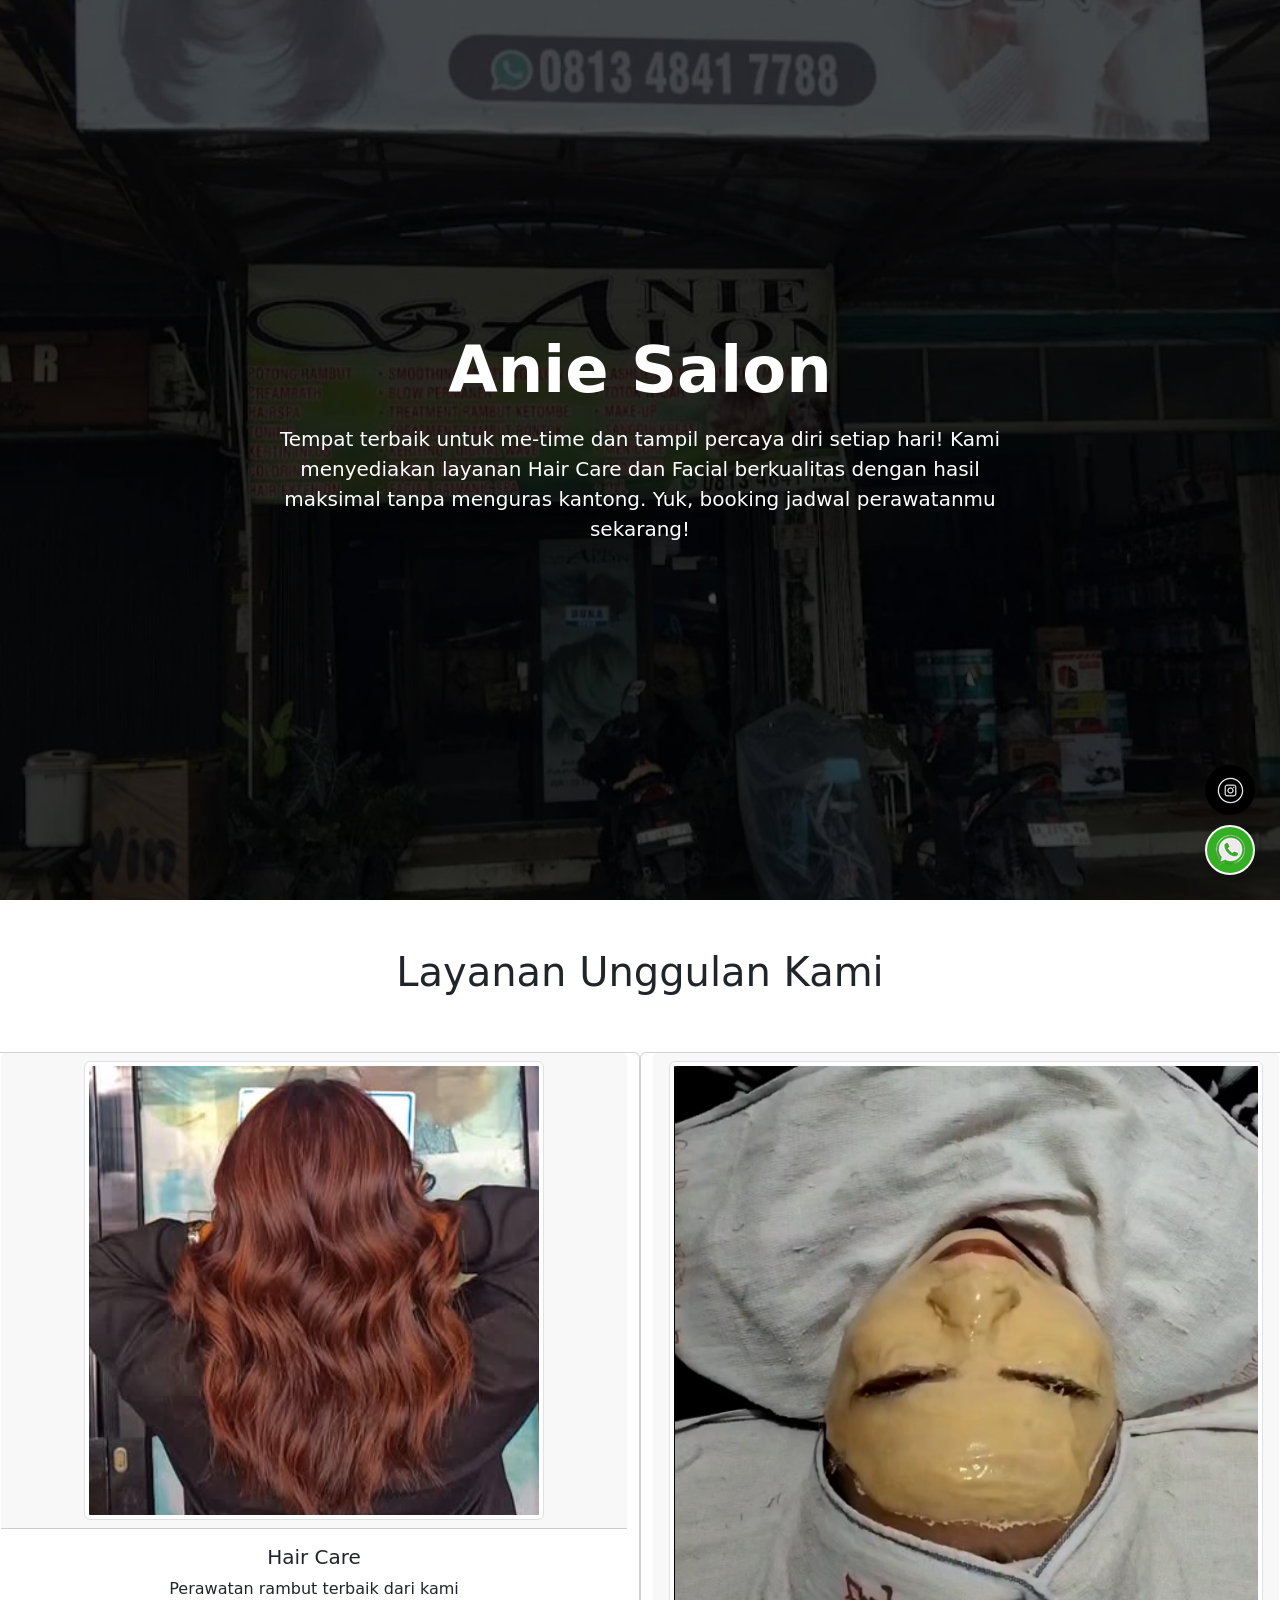
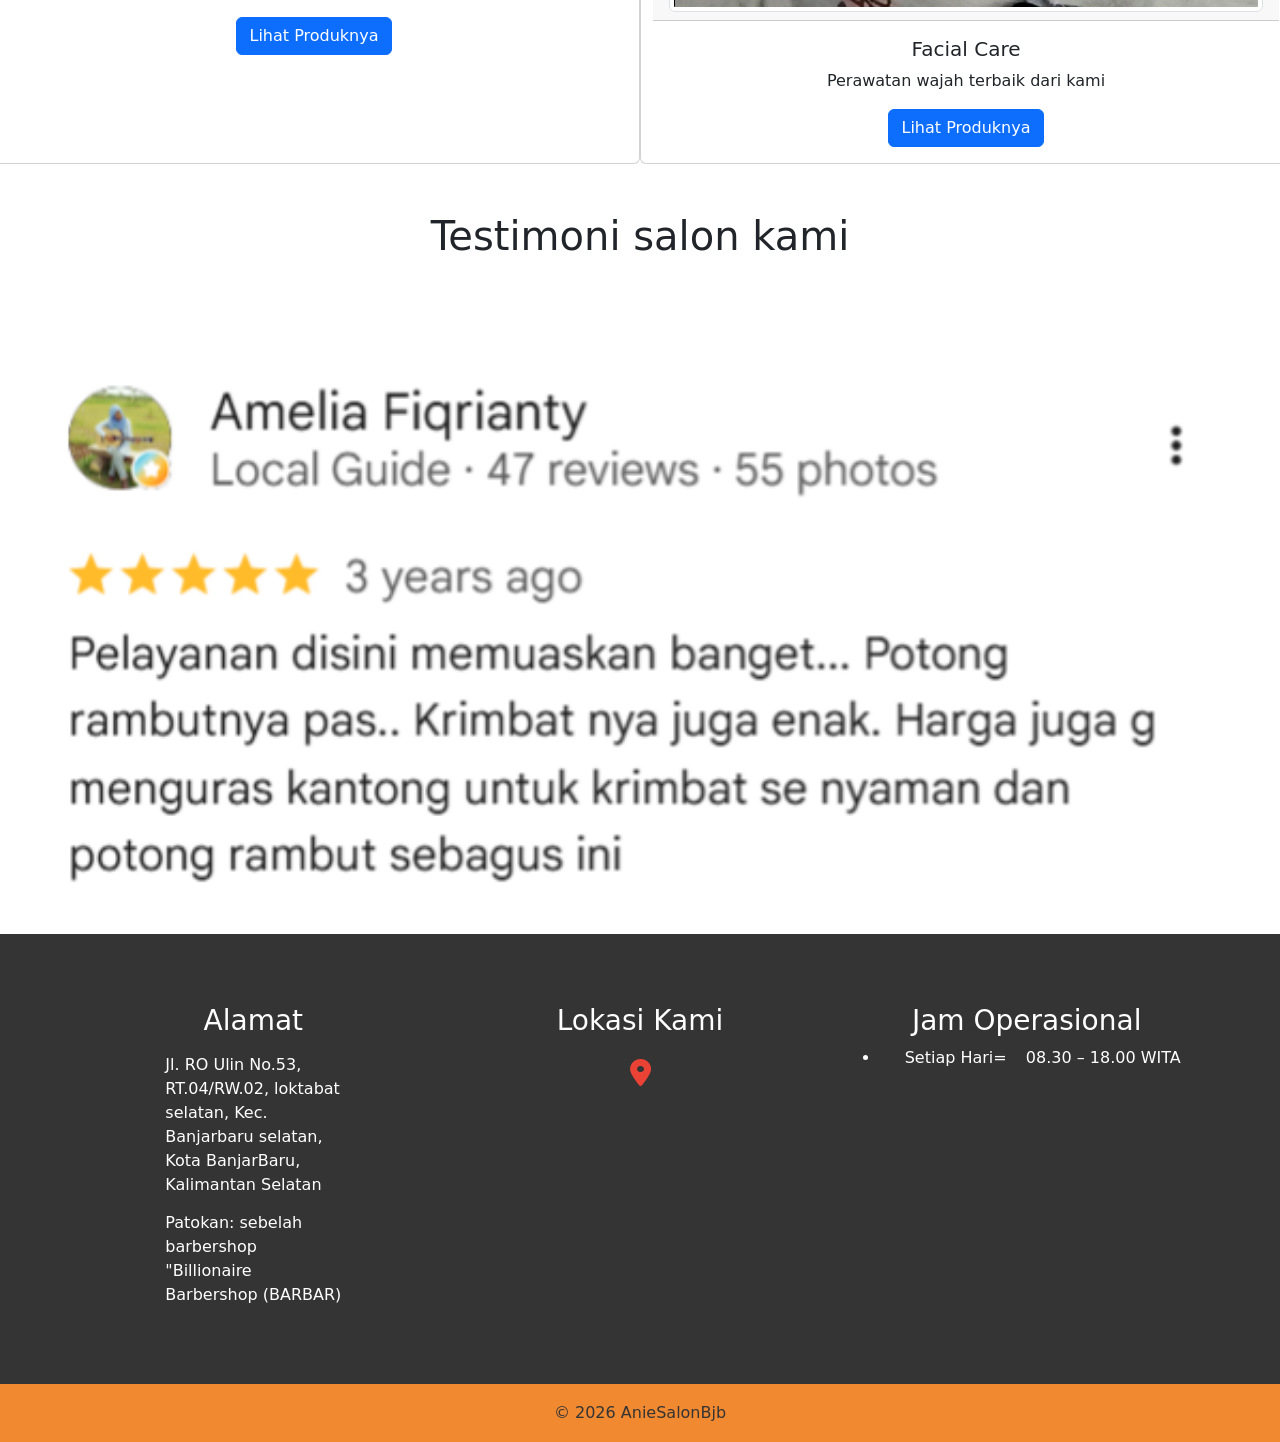
<file: index.html>
<!doctype html>
<html lang="en">
  <head>
    <meta charset="UTF-8" />
    <meta name="viewport" content="width=device-width, initial-scale=1.0" />
    <title>Anie Salon</title>
    <link rel="stylesheet" href="style.css" />

    <!-- file Css Font Awesome -->
    <link rel="stylesheet" href="https://cdnjs.cloudflare.com/ajax/libs/font-awesome/6.4.0/css/all.min.css">
    <!-- file Css Font Awesome End -->

    <!-- File Css Bootstrap -->
    <link
      href="https://cdn.jsdelivr.net/npm/bootstrap@5.3.8/dist/css/bootstrap.min.css"
      rel="stylesheet"
      integrity="sha384-sRIl4kxILFvY47J16cr9ZwB07vP4J8+LH7qKQnuqkuIAvNWLzeN8tE5YBujZqJLB"
      crossorigin="anonymous"
    />
    <!-- File Css Bootstrap End -->
  </head>

  <body>
    <!-- Hero Section -->

    <section
      class="hero-section d-flex align-items-center min-vh-100 text-white" 
         style="background-image: linear-gradient(rgba(0, 0, 0, 0.45), rgba(0, 0, 0, 0.45)), url('assets/images/Foto_salon_client.jpg'); background-size: cover; background-position: center; background-repeat: no-repeat;"
    >

      <!-- Konten Teks -->
      <div class="container text-center text-white">
      <div class="row justify-content-center">
        <div class="col-lg-8">
          <h1 class="display-3 fw-bold mb-3">Anie Salon</h1>
          <p class="lead mb-4 opacity-90">
            Tempat terbaik untuk me-time dan tampil percaya diri setiap hari! Kami menyediakan layanan Hair Care dan Facial berkualitas dengan hasil maksimal tanpa menguras kantong. Yuk, booking jadwal perawatanmu sekarang!
          </p>
          <div class="d-grid gap-2 d-sm-flex justify-content-sm-center">
          </div>
        </div>
      </div>
    </div>
      </div>
    </section>

    <!-- Hero Section End -->
    
    
    <!-- Card Section -->

    <!-- Text Layanan salon -->
    <div class="container my-5">
      <div class="row">
        <div class="col-12 text-center">
          <h1>Layanan Unggulan Kami</h1>
        </div>
      </div>
    </div>
    <!-- Text Layanan salon End -->

    <div class="text-center mt-5 mb-5" >
      <div class="row">
        <div class="card col-sm-6">
          <div class="card-header">
            <img
              src="assets/images/Cuplikan layar 2026-08-08 185810.png"
              class="img-thumbnail"
              alt="...."
            />
          </div>
          <div class="card-body">
            <h5 class="card-title">Hair Care</h5>
            <p class="card-text">Perawatan rambut terbaik dari kami</p>
            <a href="hair_care.html" class="btn btn-primary">Lihat Produknya</a>
          </div>
        </div>

        <div class="card col-sm-6">
          <div class="card-header">
            <img
              src="assets/images/Face-care_aniesalon.png"
              class="img-thumbnail"
              alt="..."
            />
          </div>
          <div class="card-body">
            <h5 class="card-title">Facial Care</h5>
            <p class="card-text">Perawatan wajah terbaik dari kami</p>
            <a href="facial_care.html" class="btn btn-primary">Lihat Produknya</a>
          </div>
        </div>   
      </div>
    </div>
    <!-- Card Section End -->

    <!-- Img/Carousel Section -->

    <!-- Text Review salon -->
    <div class="container my-5">
      <div class="row">
        <div class="col-12 text-center">
          <h1>Testimoni salon kami</h1>
        </div>
      </div>
    </div>
    <!-- Text Review salon End -->

    <!-- Carousel review -->
    <div id="carouselExample" class="carousel slide">
  <div class="carousel-inner">
    <div class="carousel-item active">
      <img src="assets/images/Cuplikan layar 2026-08-06 181818.png" class="d-block w-100" alt="...">
    </div>
    <div class="carousel-item">
      <img src="assets/images/Cuplikan layar 2026-08-06 181908.png" class="d-block w-100" alt="...">
    </div>
    <div class="carousel-item">
      <img src="assets/images/Cuplikan layar 2026-08-06 182033.png" class="d-block w-100" alt="...">
    </div>
  </div>
  <button class="carousel-control-prev" type="button" data-bs-target="#carouselExample" data-bs-slide="prev">
    <span class="carousel-control-prev-icon" aria-hidden="true"></span>
    <span class="visually-hidden">Previous</span>
  </button>
  <button class="carousel-control-next" type="button" data-bs-target="#carouselExample" data-bs-slide="next">
    <span class="carousel-control-next-icon" aria-hidden="true"></span>
    <span class="visually-hidden">Next</span>
  </button>
</div>
  <!-- Carousel review End -->

    <!-- Img/Carousel Section End -->

    <!-- Contact Info -->

    <footer>
      <div class="container-contact">
        <div class="contact-content">
          <h3>Alamat</h3>
          <p>Jl. RO Ulin No.53, RT.04/RW.02, loktabat selatan, Kec. Banjarbaru selatan, Kota BanjarBaru, Kalimantan Selatan</p>
          <p>Patokan: sebelah barbershop "Billionaire Barbershop (BARBAR)</p>
        </div>

        <div class="contact-content">
          <h3>Lokasi Kami</h3>
          <ul class="list">
            <li><a href="https://maps.app.goo.gl/cBKsUcS9vfC7p3yD8" target="_blank" aria-label="Google Maps" style="color: #ea4335; font-size: 28px;">
              <i class="fa-solid fa-location-dot"></i>
            </a> 
            </li>

 
          </ul>
        </div> 

        <div class="contact-content">
          <h3>Jam Operasional</h3>
           <ul class="time">
            <li>
            <span>Setiap Hari=</span>
            <span>08.30 – 18.00 WITA</span>
          </li>
           </ul>
        </div>
      </div>

      <div class="bottom-bar">
        <p>&copy; 2026 AnieSalonBjb</p>
      </div>
    </footer>
  
    <!-- Contact Info End -->

    <!-- Footer -->
    <!-- Instagram Logo -->
    <a href="https://www.instagram.com/anie.salon_anie/">
      <button class="btn-floating instagram">
        <img src="assets/logo/instagram_whitelogo-removebg-preview.png" alt="Instagram">
        <span>@anie.salon_anie</span>
      </button>
    </a>
    <!-- Instagram Logo End -->

    <!-- WhatsApp Logo -->
    <a href="https://wa.me/6281348417788">
      <button class="btn-floating whatsapp">
        <img src="assets/logo/WhatsApp_whitestrip_logo-removebg-preview.png" alt="WhatsApp">
        <span>(+62) 813-4841-7788</span>
      </button>
    </a>
    <!-- WhatsApp Logo End -->
    <!-- Footer End -->

    <!-- File Js Bootstrap -->
    <script
      src="https://cdn.jsdelivr.net/npm/bootstrap@5.3.8/dist/js/bootstrap.bundle.min.js"
      integrity="sha384-FKyoEForCGlyvwx9Hj09JcYn3nv7wiPVlz7YYwJrWVcXK/BmnVDxM+D2scQbITxI"
      crossorigin="anonymous"
    ></script>
    <!-- File Js Bootstrap End -->
  </body>
</html>
</file>
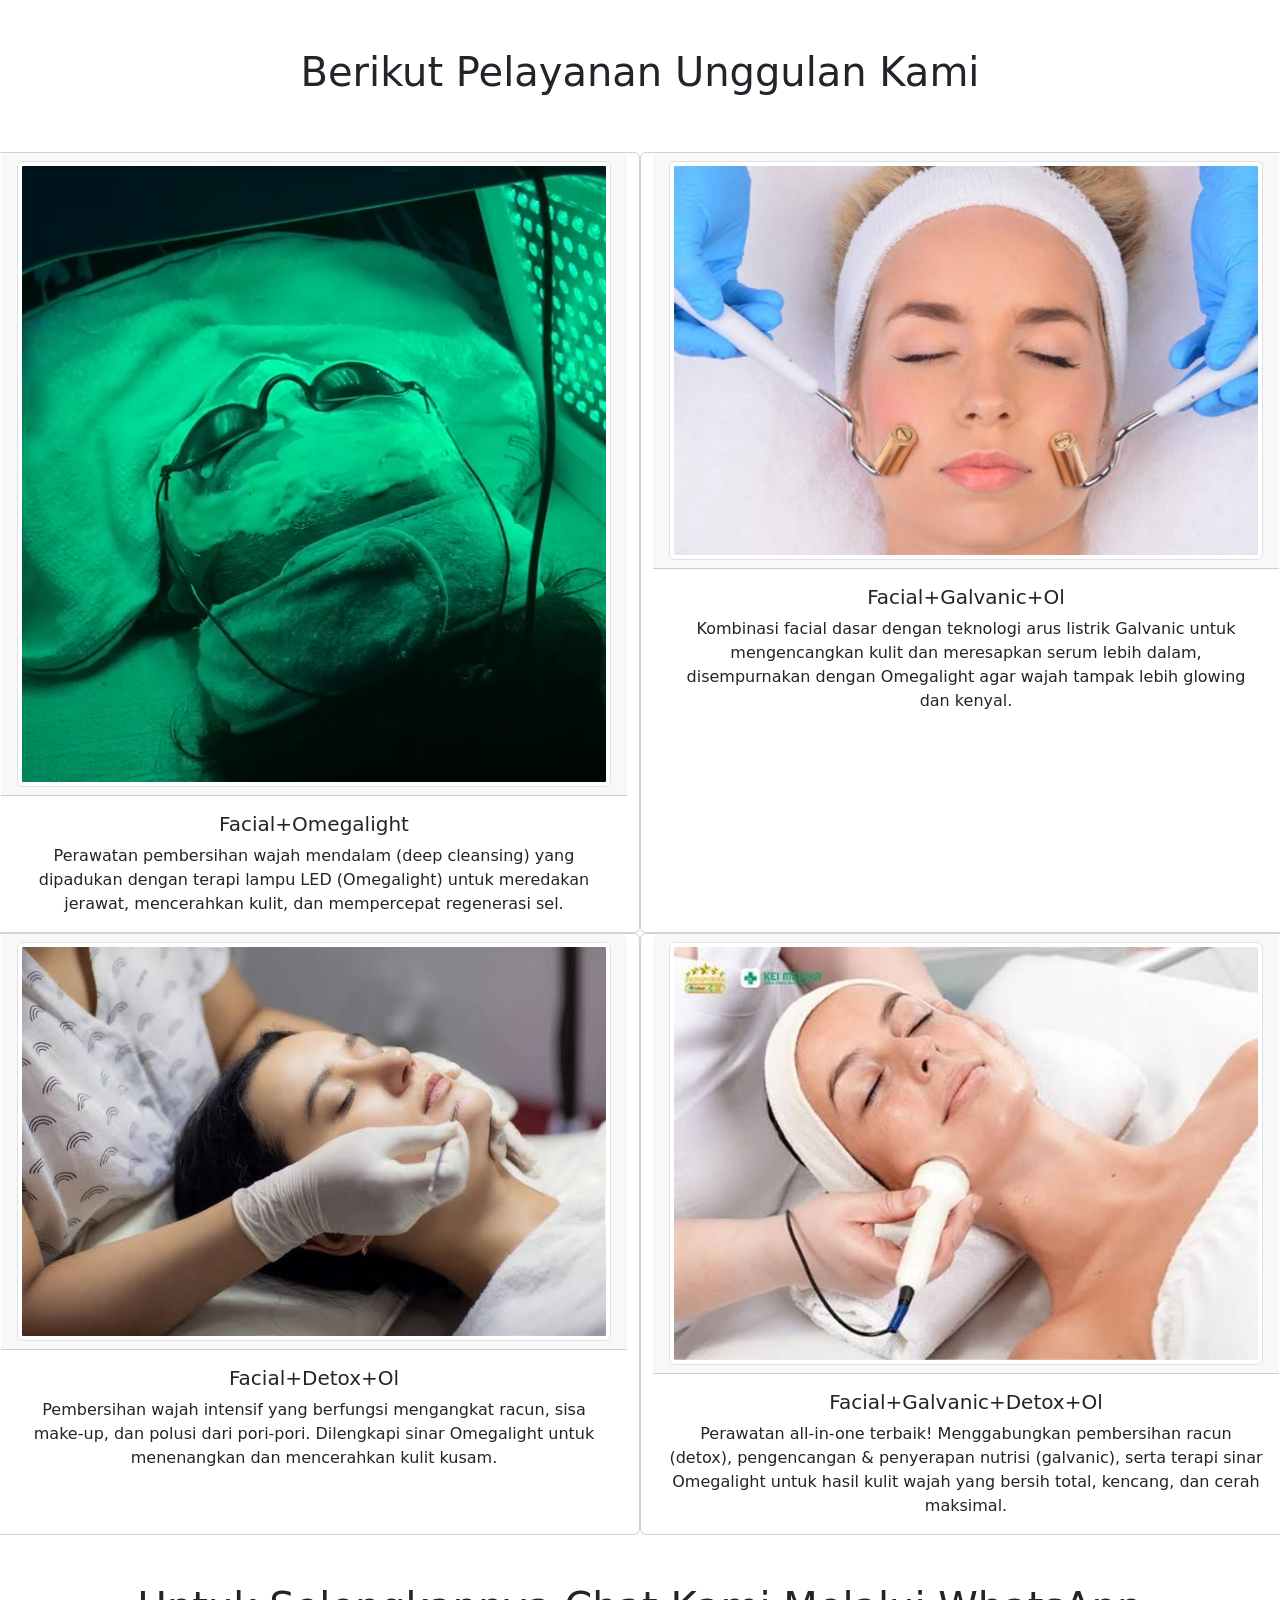
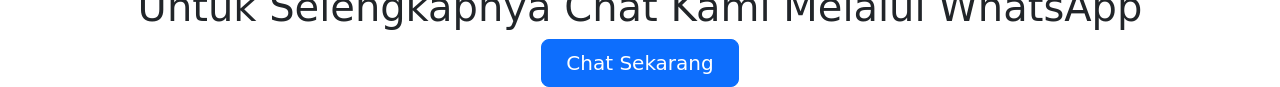
<file: facial_care.html>
<!doctype html>
<html lang="en">
  <head>
    <meta charset="UTF-8" />
    <meta name="viewport" content="width=device-width, initial-scale=1.0" />
    <title>Facial Care</title>

    <!-- Bootstrap CSS -->
    <link
      href="https://cdn.jsdelivr.net/npm/bootstrap@5.3.8/dist/css/bootstrap.min.css"
      rel="stylesheet"
      integrity="sha384-sRIl4kxILFvY47J16cr9ZwB07vP4J8+LH7qKQnuqkuIAvNWLzeN8tE5YBujZqJLB"
      crossorigin="anonymous"
    />
    <!-- Bootstrap CSS End -->
  </head>
  <body>
    <!-- List Pelayanan -->

    <!-- Text -->
    <div class="container my-5">
      <div class="row">
        <div class="col-12 text-center">
          <h1>Berikut Pelayanan Unggulan Kami</h1>
        </div>
      </div>
    </div>
    <!-- Text End -->

    <div class="text-center mt-5 mb-5">
      <div class="row">
        <div class="card col-sm-6">
          <div class="card-header">
            <img
              src="assets/images/Omegalite_aniesalon.png"
              class="img-thumbnail"
              alt="...."
            />
          </div>
          <div class="card-body">
            <h5 class="card-title">Facial+Omegalight</h5>
            <p class="card-text">Perawatan pembersihan wajah mendalam (deep cleansing) yang dipadukan dengan terapi lampu LED (Omegalight) untuk meredakan jerawat, mencerahkan kulit, dan mempercepat regenerasi sel.</p>
          </div>
        </div>

        <div class="card col-sm-6">
          <div class="card-header">
            <img
              src="assets/images/Facial_Galvanic.jpg"
              class="img-thumbnail"
              alt="..."
            />
          </div>
          <div class="card-body">
            <h5 class="card-title">Facial+Galvanic+Ol</h5>
            <p class="card-text">Kombinasi facial dasar dengan teknologi arus listrik Galvanic untuk mengencangkan kulit dan meresapkan serum lebih dalam, disempurnakan dengan Omegalight agar wajah tampak lebih glowing dan kenyal.</p>
          </div>
        </div>

        <div class="card col-sm-6">
          <div class="card-header">
            <img
              src="assets/images/Facial_Detox.jpg"
              class="img-thumbnail"
              alt="..."
            />
          </div>
          <div class="card-body">
            <h5 class="card-title">Facial+Detox+Ol</h5>
            <p class="card-text">Pembersihan wajah intensif yang berfungsi mengangkat racun, sisa make-up, dan polusi dari pori-pori. Dilengkapi sinar Omegalight untuk menenangkan dan mencerahkan kulit kusam.</p>
          </div>
        </div>

        <div class="card col-sm-6">
          <div class="card-header">
            <img
              src="assets/images/Facial_Galvanic_Detox.jpg"
              class="img-thumbnail"
              alt="..."
            />
          </div>
          <div class="card-body">
            <h5 class="card-title">Facial+Galvanic+Detox+Ol</h5>
            <p class="card-text">Perawatan all-in-one terbaik! Menggabungkan pembersihan racun (detox), pengencangan & penyerapan nutrisi (galvanic), serta terapi sinar Omegalight untuk hasil kulit wajah yang bersih total, kencang, dan cerah maksimal.</p>
          </div>
        </div>

      </div>
    </div>

    <div class="row">
        <div class="col-12 text-center">
          <h1>Untuk Selengkapnya Chat Kami Melalui WhatsApp</h1>
           <a href="https://wa.me/6281348417788" class="btn btn-primary btn-lg px-4 gap-3">Chat Sekarang</a>
          </div>
        </div>

    <!-- List Pelayanan End -->

    <!-- Bootstrap JS -->
    <script
      src="https://cdn.jsdelivr.net/npm/bootstrap@5.3.8/dist/js/bootstrap.bundle.min.js"
      integrity="sha384-FKyoEForCGlyvwx9Hj09JcYn3nv7wiPVlz7YYwJrWVcXK/BmnVDxM+D2scQbITxI"
      crossorigin="anonymous"
    ></script>
    <!-- Bootstrap JS End -->
  </body>
</html>
</file>
<file: style.css>
*,
.html {
  padding: 0;
  margin: 0;
}
.html dark-mode {
  filter: invert(1) hue-rotate(180deg);
}

.hero-section {
  position: relative;
  min-height: 100vh;
  background-size: cover;
  background-position: center;
  background-repeat: no-repeat;
  z-index: 1;
}

/* Tetap menggunakan overlay gelap/pudar dari CSS */
.hero-section::before {
  content: "";
  position: absolute;
  top: 0;
  left: 0;
  width: 100%;
  height: 100%;
  background-color: rgba(0, 0, 0, 0.45); /* Efek pudar 75% */
  z-index: -1;
}

.btn-floating {
  position: fixed;
  right: 25px;
  overflow: hidden;
  width: 50px;
  height: 50px;
  border-radius: 100px;
  border: 0;
  z-index: 9999;
  color: white;
  transition: 0.2s;
}

.btn-floating:hover {
  width: auto;
  padding: 0 20px;
  cursor: pointer;
}

.btn-floating span {
  font-size: 16px;
  margin-left: 5px;
  transition: 0.2s;
  line-height: 0px;
  display: none;
}

.btn-floating:hover span {
  display: inline-block;
}

.btn-floating:hover img {
  margin-bottom: -3px;
}

.btn-floating.whatsapp {
  bottom: 25px;
  background-color: #34af23;
  border: 2px solid #fff;
}

.btn-floating.whatsapp:hover {
  background-color: #1f7a12;
}

.btn-floating.instagram {
  bottom: 85px;
  background-color: black;
}

/* Contact */
footer {
  background-color: #343434;
  padding-top: 50px;
}
.container-contact {
  color: white;
  max-width: 1200px;
  margin: 0 auto;
  display: flex;
  justify-content: space-between;
  align-items: flex-start;
  padding: 20px;
}

.contact-content {
  width: 33.3%;
  flex: 1;
  padding: 0 15px;
}

h3 {
  font-size: 28px;
  margin-bottom: 15px;
  text-align: center;
}

.contact-content p {
  width: 190px;
  margin: auto;
  padding: 7px;
}

@media (max-width: 768px) {
  .container-contact {
    flex-direction: column;
    align-items: center;
    text-align: center;
  }
  .contact-content {
    width: 100%;
    margin-bottom: 20px;
  }
}

.contact-content ul {
  text-align: center;
}

.list {
  padding: 0;
}

.list li {
  width: auto;
  text-align: center;
  list-style-type: none;
  padding: 7px;
  position: relative;
}

.list li::before {
  content: "";
  position: absolute;
  transform: translate(-50%, -50%);
  left: 50%;
  top: 100%;
  width: 0;
  height: 2px;
  background: #f18930;
  transition-duration: 0.5s;
}

.list li:hover::before {
  width: 70px;
}

a {
  text-decoration: none;
}

a:hover {
  color: #f18930;
}

.time li span {
  width: 190px;
  margin: auto;
  padding: 7px;
}

.bottom-bar {
  background: #f18930;
  text-align: center;
  padding: 10px 0;
  margin-top: 50px;
}
.bottom-bar p {
  color: #343434;
  margin: 0;
  font-size: 16px;
  padding: 7px;
}
</file>
